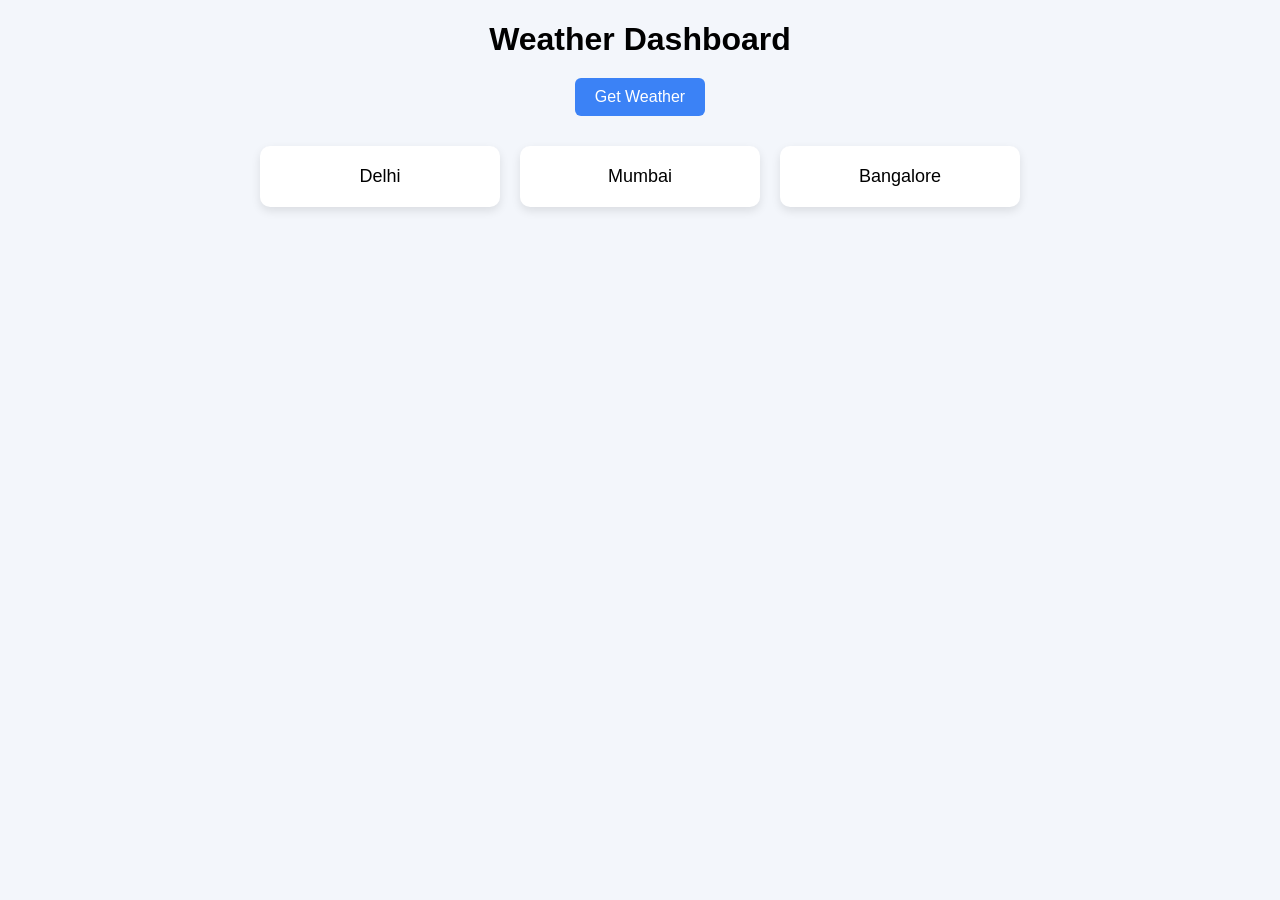
<file: Assignment_4/index.html>
<!DOCTYPE html>
<html lang="en">
<head>
<meta charset="UTF-8">
<title>Weather Dashboard</title>

<link rel="stylesheet" href="assests\css\style.css">

</head>

<body>

<h1>Weather Dashboard</h1>

<button id="btn">Get Weather</button>

<div class="container">

  <div class="card" id="delhi">
    Delhi
  </div>

  <div class="card" id="mumbai">
    Mumbai
  </div>

  <div class="card" id="bangalore">
    Bangalore
  </div>

</div>

<script src="assests\js\script.js"></script>

</body>
</html>
</file>
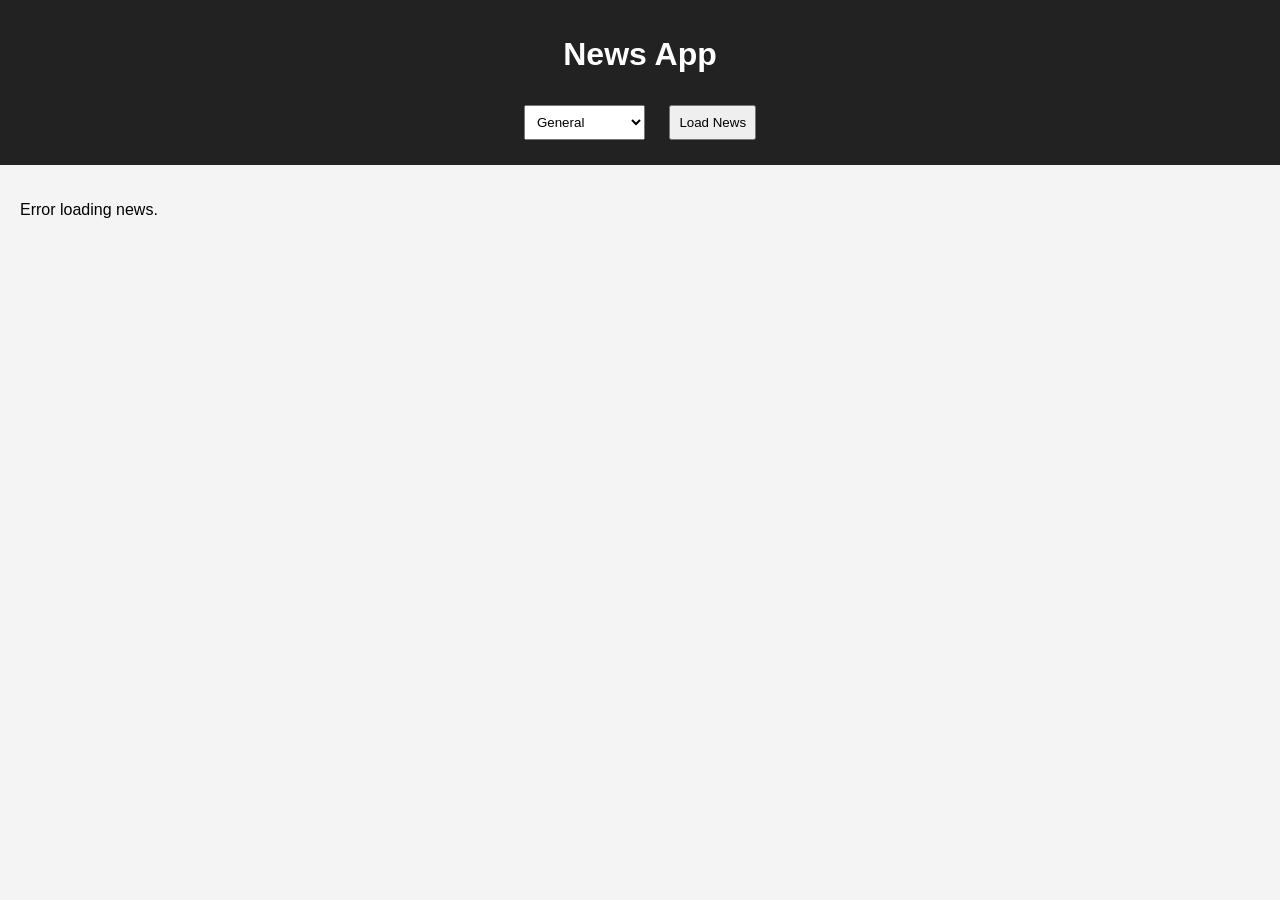
<file: Assignment_5/index.html>
<!DOCTYPE html>
<html lang="en">
<head>
<meta charset="UTF-8">
<meta name="viewport" content="width=device-width, initial-scale=1.0">
<title>Simple News App</title>
<link rel="stylesheet" href="assets/css/style.css">
</head>

<body>

<header>
<h1>News App</h1>

<select id="category">
<option value="general">General</option>
<option value="technology">Technology</option>
<option value="business">Business</option>
<option value="sports">Sports</option>
<option value="health">Health</option>
<option value="science">Science</option>
<option value="entertainment">Entertainment</option>
</select>

<button id="loadNews">Load News</button>

</header>

<div id="newsContainer"></div>

<script src="assets/js/script.js"></script>
</body>
</html>
</file>
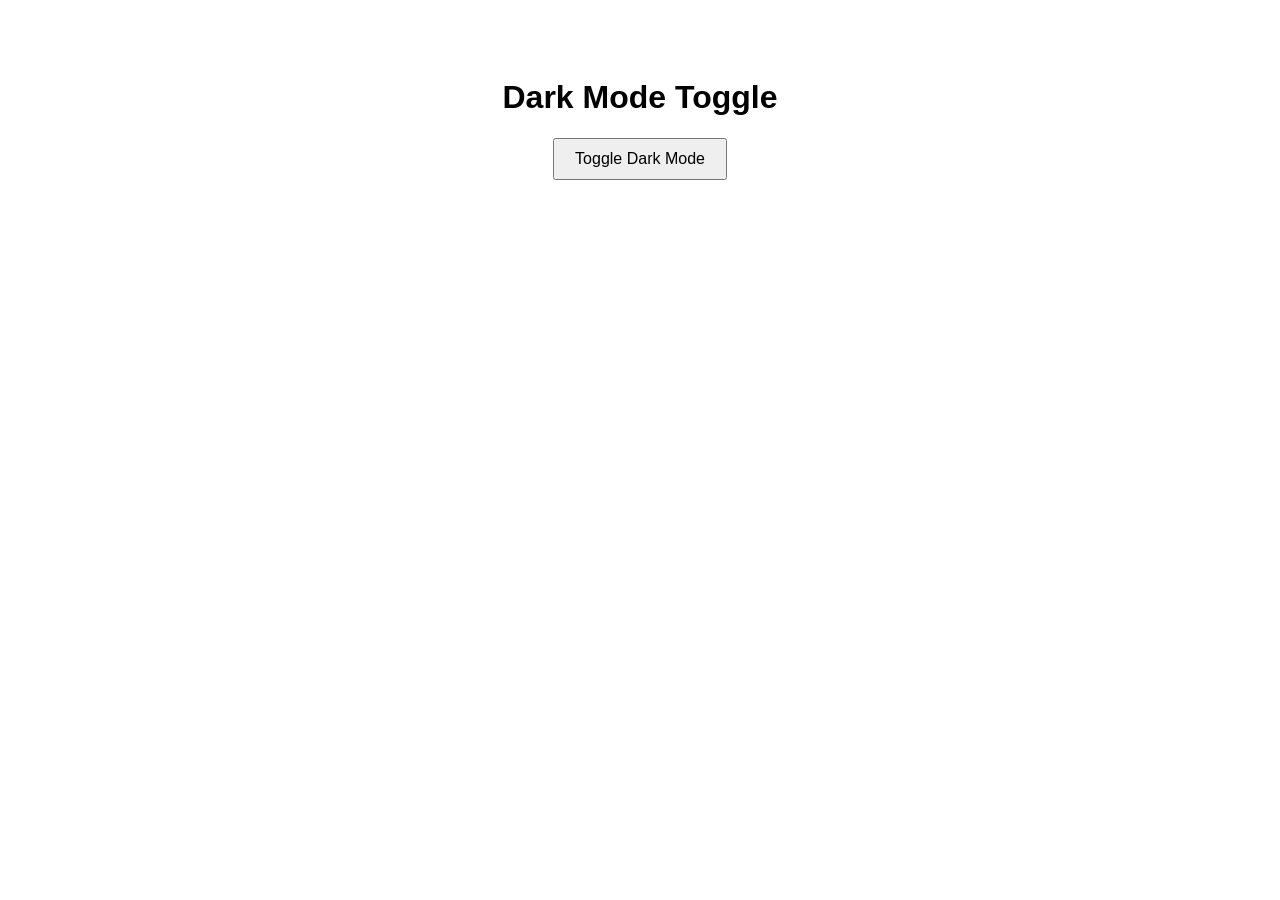
<file: Assignment_2/darkmode.html>
<!DOCTYPE html>
<html>
<head>
<title>Dark Mode Toggle</title>
</head>

<body style="font-family:Arial; text-align:center; padding:50px;">

<h1>Dark Mode Toggle</h1>

<button onclick="toggleMode()" style="padding:10px 20px; font-size:16px;">
Toggle Dark Mode
</button>

<script>

let mode = localStorage.getItem("theme");

if(mode === "dark"){
    document.body.style.background = "black";
    document.body.style.color = "white";
}

function toggleMode(){

    if(document.body.style.background === "black"){
        document.body.style.background = "white";
        document.body.style.color = "black";
        localStorage.setItem("theme","light");
    } 
    else{
        document.body.style.background = "black";
        document.body.style.color = "white";
        localStorage.setItem("theme","dark");
    }

}

</script>

</body>
</html>
</file>
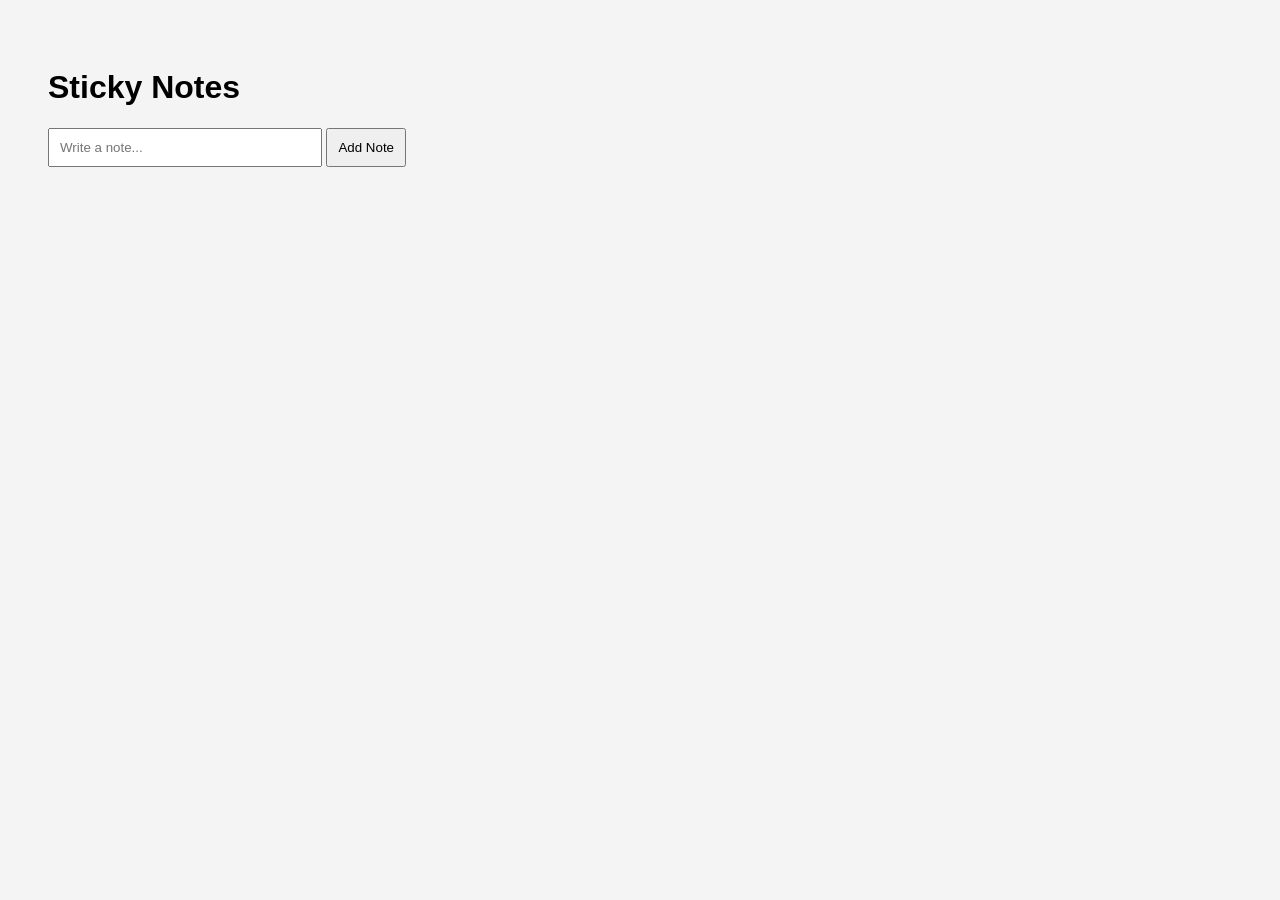
<file: Assignment_2/sticky_notes.html>
<!DOCTYPE html>
<html>
<head>
<title>Sticky Notes</title>
</head>

<body style="font-family:Arial; padding:40px; background:#f4f4f4;">

<h1>Sticky Notes</h1>

<input id="noteInput" placeholder="Write a note..."
style="padding:10px; width:250px;">

<button onclick="addNote()" style="padding:10px;">
Add Note
</button>

<div id="notes" style="margin-top:20px;"></div>

<script>

let notes = JSON.parse(localStorage.getItem("notes")) || [];

function displayNotes(){

    let container = document.getElementById("notes");
    container.innerHTML = "";

    notes.forEach((note,index)=>{

        let div = document.createElement("div");

        div.style.background="yellow";
        div.style.padding="10px";
        div.style.margin="10px";
        div.style.width="200px";

        div.innerHTML = `
        ${note}
        <br><br>
        <button onclick="deleteNote(${index})">Delete</button>
        `;

        container.appendChild(div);

    });

}

function addNote(){

    let input = document.getElementById("noteInput");

    if(input.value === "") return;

    notes.push(input.value);

    localStorage.setItem("notes", JSON.stringify(notes));

    input.value="";

    displayNotes();

}

function deleteNote(index){

    notes.splice(index,1);

    localStorage.setItem("notes", JSON.stringify(notes));

    displayNotes();

}

displayNotes();

</script>

</body>
</html>
</file>
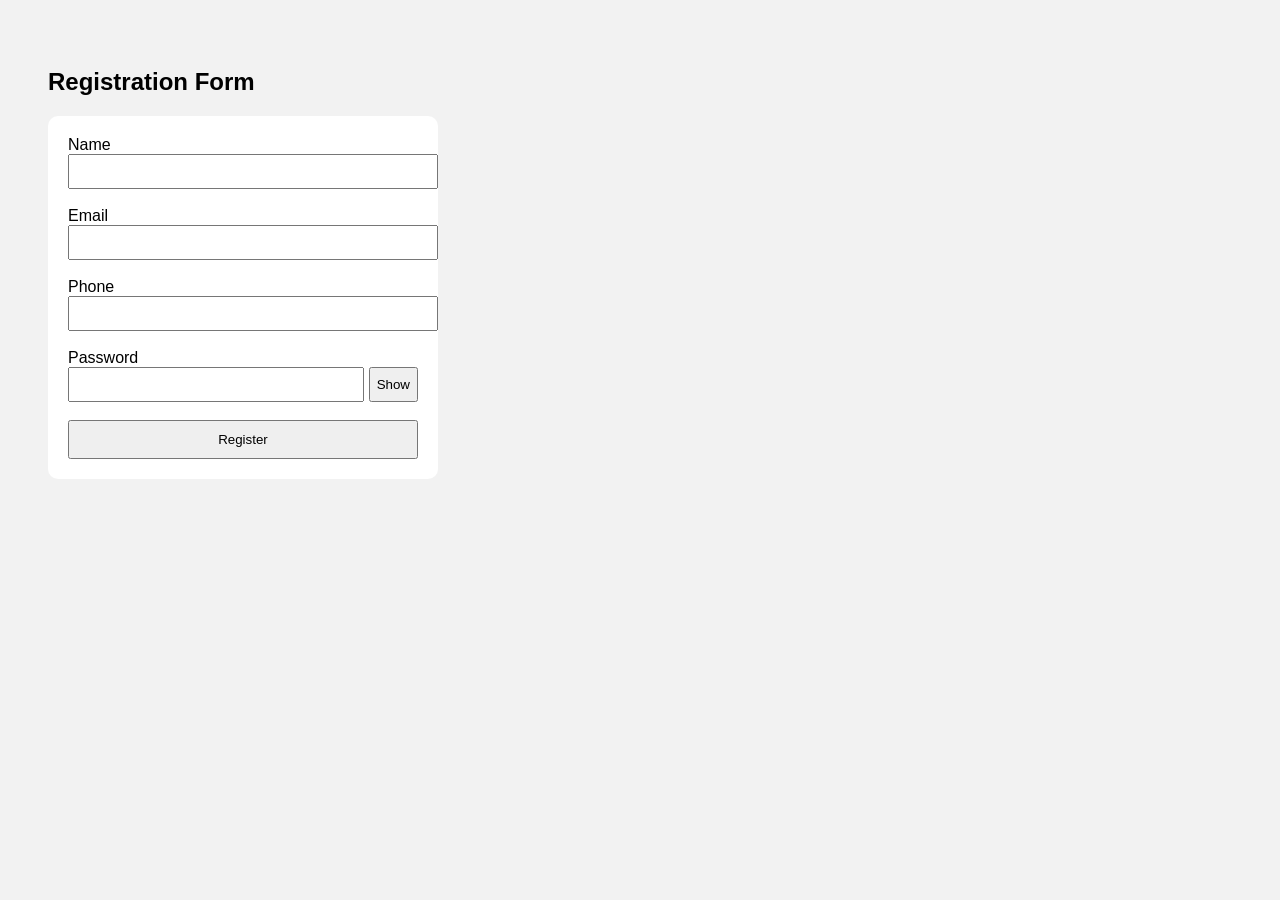
<file: Assignment_3/Registration_Form.html>
<!DOCTYPE html>
<html>
<head>
<title>Registration Form</title>
</head>

<body style="font-family:Arial; background:#f2f2f2; padding:40px;">

<h2>Registration Form</h2>

<form id="regForm" style="background:white; padding:20px; width:350px; border-radius:10px;">

<!-- NAME -->
<label>Name</label><br>
<input id="name" type="text" style="width:100%; padding:8px;">
<div id="nameError" style="color:red; font-size:12px;"></div>
<br>

<!-- EMAIL -->
<label>Email</label><br>
<input id="email" type="text" style="width:100%; padding:8px;">
<div id="emailError" style="color:red; font-size:12px;"></div>
<br>

<!-- PHONE -->
<label>Phone</label><br>
<input id="phone" type="text" style="width:100%; padding:8px;">
<div id="phoneError" style="color:red; font-size:12px;"></div>
<br>

<!-- PASSWORD -->
<label>Password</label><br>

<div style="display:flex;">
<input id="password" type="password" style="width:100%; padding:8px;">
<button type="button" onclick="togglePassword()" style="margin-left:5px;">Show</button>
</div>

<div id="strength" style="font-size:12px;"></div>
<br>

<button type="submit" style="padding:10px; width:100%;">Register</button>

</form>

<script>

// INPUT ELEMENTS
let nameInput = document.getElementById("name");
let emailInput = document.getElementById("email");
let phoneInput = document.getElementById("phone");
let passwordInput = document.getElementById("password");

// ERROR ELEMENTS
let nameError = document.getElementById("nameError");
let emailError = document.getElementById("emailError");
let phoneError = document.getElementById("phoneError");
let strength = document.getElementById("strength");


// NAME VALIDATION
nameInput.addEventListener("input", function(){

    if(nameInput.value.length < 3){
        nameError.innerText = "Name must be at least 3 characters";
    } else{
        nameError.innerText = "";
    }

});


// EMAIL VALIDATION
emailInput.addEventListener("input", function(){

    let pattern = /^[^ ]+@[^ ]+\.[a-z]{2,3}$/;

    if(!pattern.test(emailInput.value)){
        emailError.innerText = "Invalid email format";
    } else{
        emailError.innerText = "";
    }

});


// PHONE VALIDATION
phoneInput.addEventListener("input", function(){

    if(phoneInput.value.length != 10){
        phoneError.innerText = "Phone must be 10 digits";
    } else{
        phoneError.innerText = "";
    }

});


// PASSWORD STRENGTH
passwordInput.addEventListener("input", function(){

    let pass = passwordInput.value;

    if(pass.length < 6){
        strength.innerText = "Weak Password";
        strength.style.color = "red";
    }
    else if(pass.length < 10){
        strength.innerText = "Medium Password";
        strength.style.color = "orange";
    }
    else{
        strength.innerText = "Strong Password";
        strength.style.color = "green";
    }

});


// SHOW / HIDE PASSWORD
function togglePassword(){

    if(passwordInput.type === "password"){
        passwordInput.type = "text";
    } else{
        passwordInput.type = "password";
    }

}


// FORM SUBMIT
document.getElementById("regForm").addEventListener("submit", function(e){

    e.preventDefault();

    let user = {
        name: nameInput.value,
        email: emailInput.value,
        phone: phoneInput.value,
        password: passwordInput.value
    };

    let submissions = JSON.parse(localStorage.getItem("submissions")) || [];

    submissions.push(user);

    localStorage.setItem("submissions", JSON.stringify(submissions));

    alert("Registration Saved!");

    this.reset();

    strength.innerText="";

});

</script>

</body>
</html>
</file>
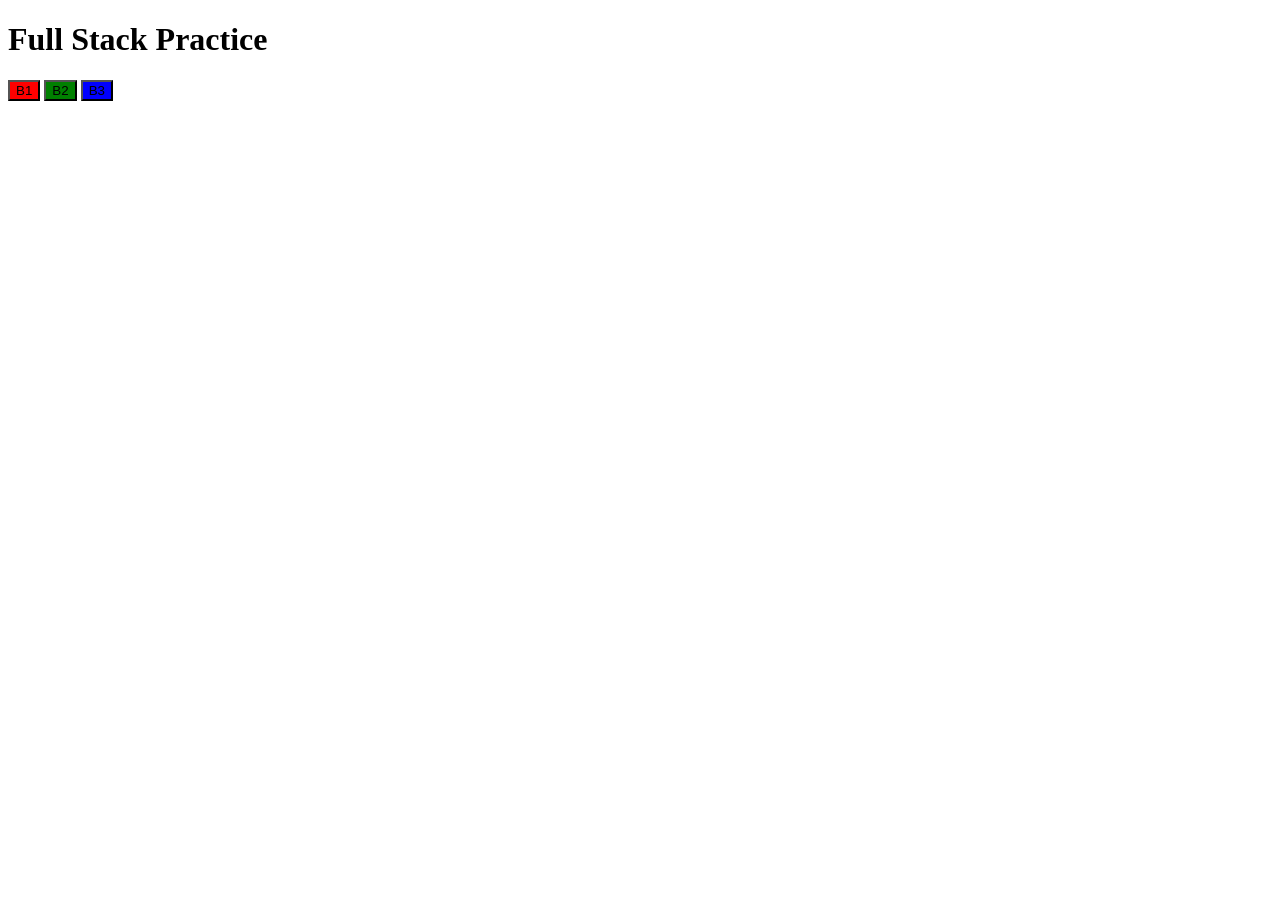
<file: Class_Practice/colorButton.html>
<!DOCTYPE html>
<html lang="en">
<head>
<meta charset="UTF-8">
<meta name="viewport" content="width=device-width, initial-scale=1.0">
<title>Document</title>
</head>
<body>
<h1>Full Stack Practice</h1>
<button class="btn">B1</button>
<button class="btn">B2</button>
<button class="btn">B3</button>
<script>
let buttons = document.querySelectorAll(".btn");
buttons[0].style.backgroundColor = "red";
buttons[1].style.backgroundColor = "green";
buttons[2].style.backgroundColor = "blue";
buttons.forEach(function(button){
    button.addEventListener("click", function(){
        document.body.style.backgroundColor = button.style.backgroundColor;
    });
});
</script>
</body>
</html>
</file>
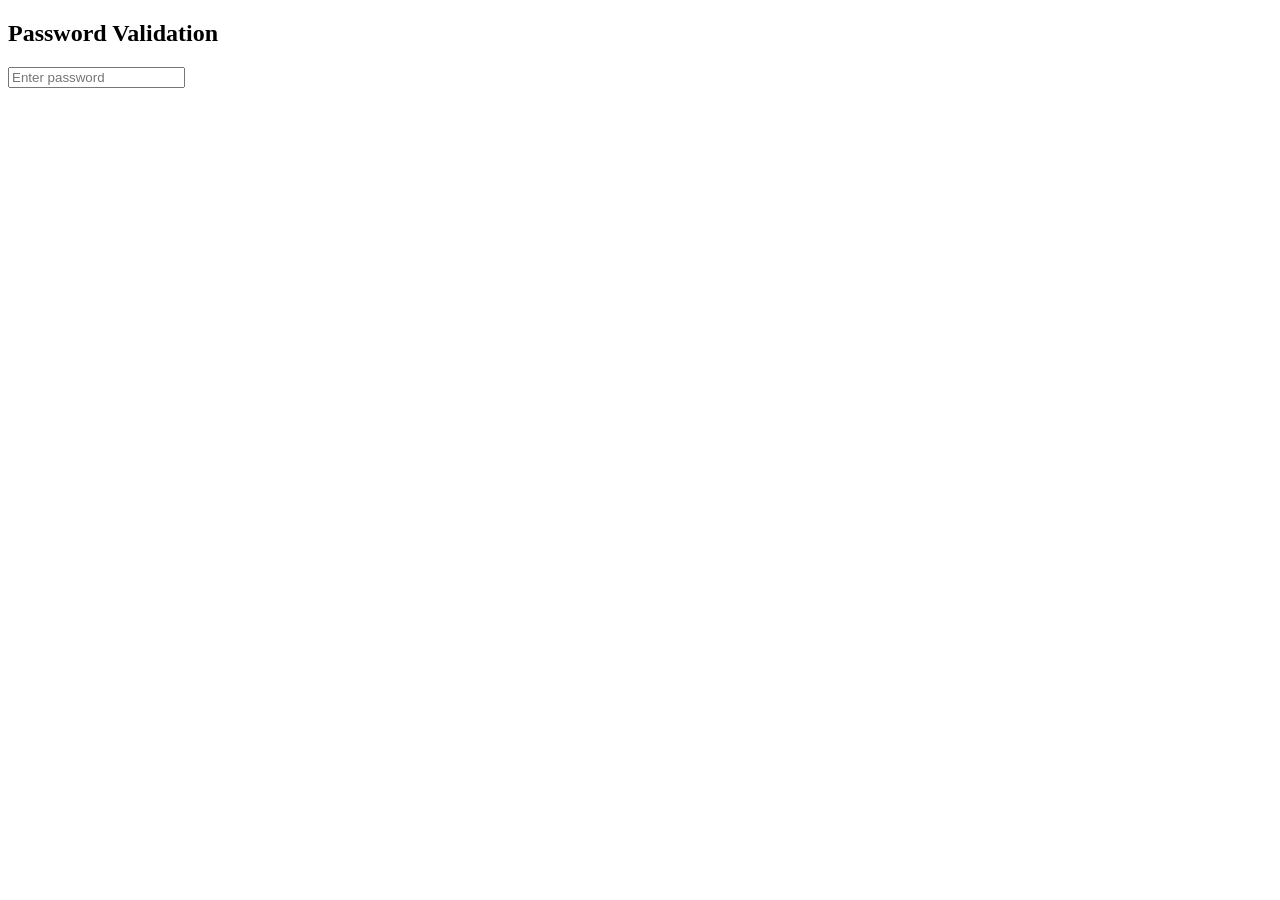
<file: Class_Practice/password.html>
<!DOCTYPE html>
<html lang="en">
<head>
<meta charset="UTF-8">
<meta name="viewport" content="width=device-width, initial-scale=1.0">
<title>Password Validation</title>
</head>
<body>
    <h2>Password Validation</h2>

    <input type="password" id="password" placeholder="Enter password">

    <p id="message"></p>
</body>
<script>
    
    const password = document.querySelector("#password")
    const message = document.querySelector("#message")

    password.addEventListener("input", function () {


        if (password.value.length < 6) {
            message.innerText = "Password must be at least 6 characters"
            message.style.color = "red"
        }
        else {
            message.innerText = "Strong password"
            message.style.color = "green"
        }
    })

</script>
</file>
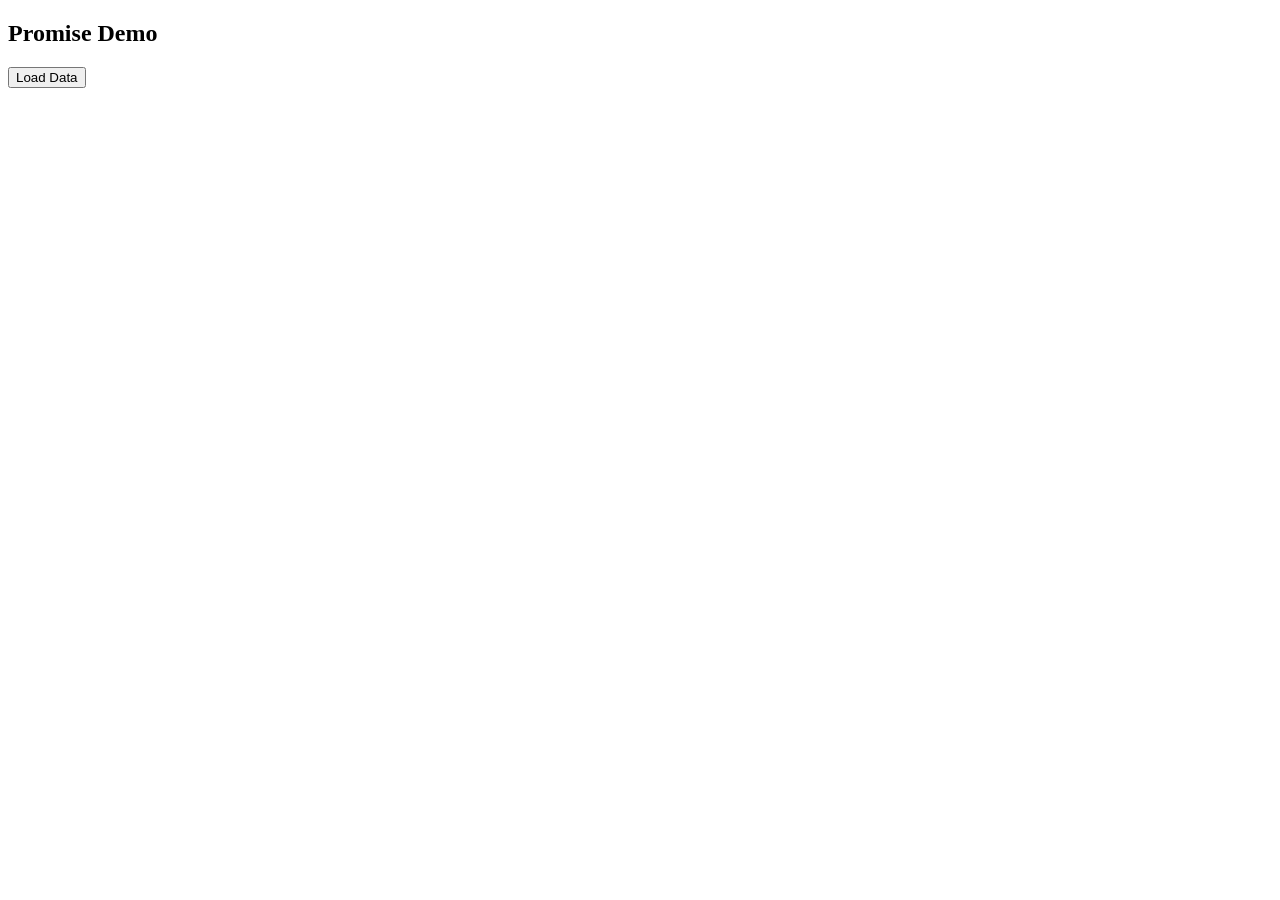
<file: Class_Practice/practices.html>
<!doctype html>
<html>
  <head>
    <title>Promise Example</title>
  </head>
  <body>
    <h2>Promise Demo</h2>
    <button id="loadBtn">Load Data</button>
    <p id="output"></p>

    <script>
      function fetchData() {
        return new Promise(function (resolve, reject) {
          // simulate delay like API call
          setTimeout(function () {
            let success = true;

            if (success) {
              resolve("Data loaded successfully");
            } else {
              reject("Something went wrong");
            }
          }, 2000);
        });
      }
      
      document.getElementById("loadBtn").addEventListener("click", function () {
        document.getElementById("output").innerText = "Loading...";

        fetchData()
          .then(function (result) {
            //then runs this function when promise is resolved, with data being passed as argument which is result here
            document.getElementById("output").innerText = result;
          })
          .catch(function (error) {
            document.getElementById("output").innerText = error;
          });
      });
    </script>
  </body>
</html>
</file>
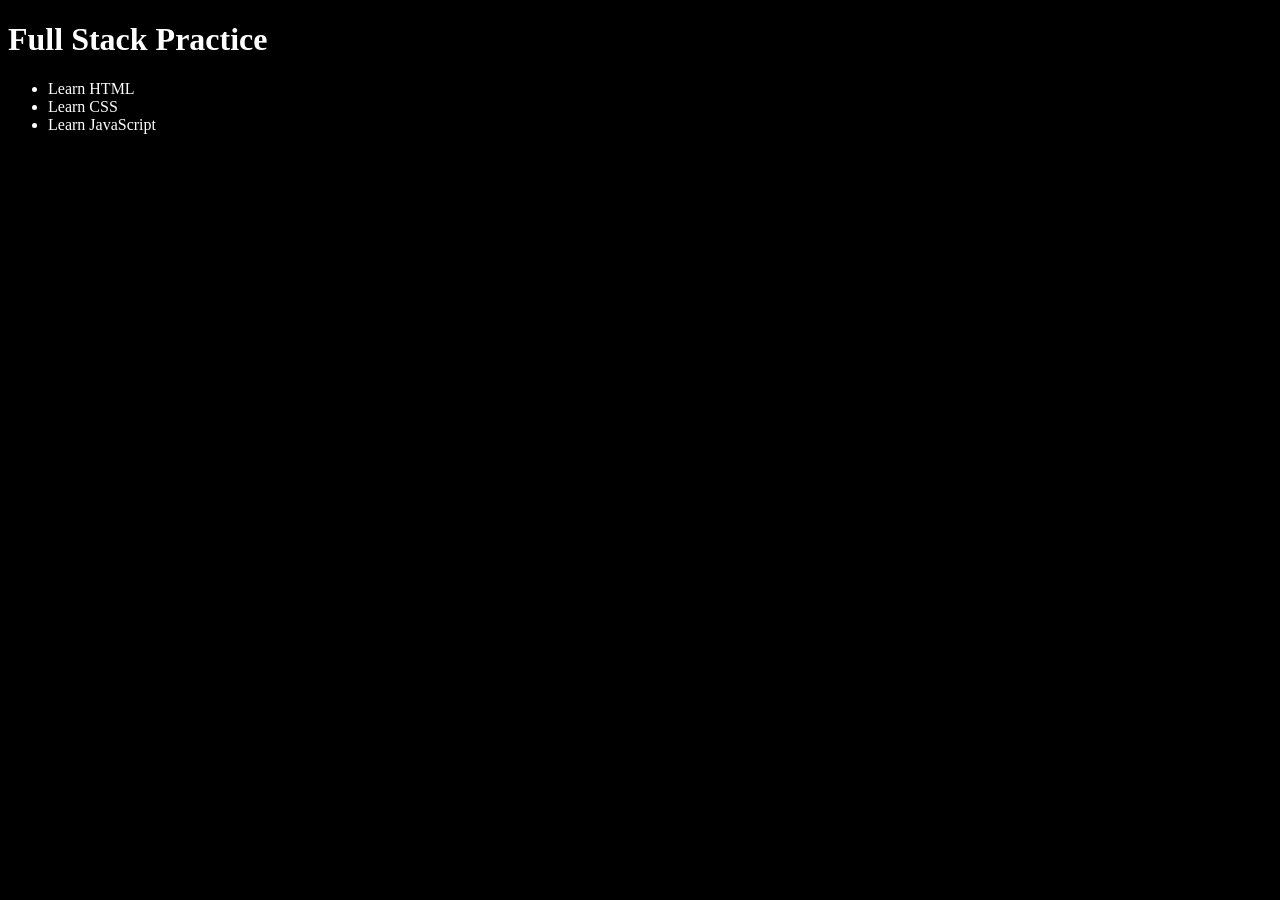
<file: Class_Practice/task.html>
<!DOCTYPE html>
<html lang="en">
<head>
<meta charset="UTF-8">
<meta name="viewport" content="width=device-width, initial-scale=1.0">
<title>Document</title>
</head>
<body style="color: rgb(255, 255, 255); background-color: rgb(0, 0, 0);">
<h1>Full Stack Practice</h1>
<ul>
    <li class="item">Learn HTML</li>
    <li class="item">Learn CSS</li>
    <li class="item">Learn JavaScript</li>
</ul>
<script>
let items = document.querySelectorAll(".item");
items.forEach(function(item){
    item.addEventListener("click", function(){
        item.style.textDecoration = "line-through";
    });
});
</script>
</body>
</html>
</file>
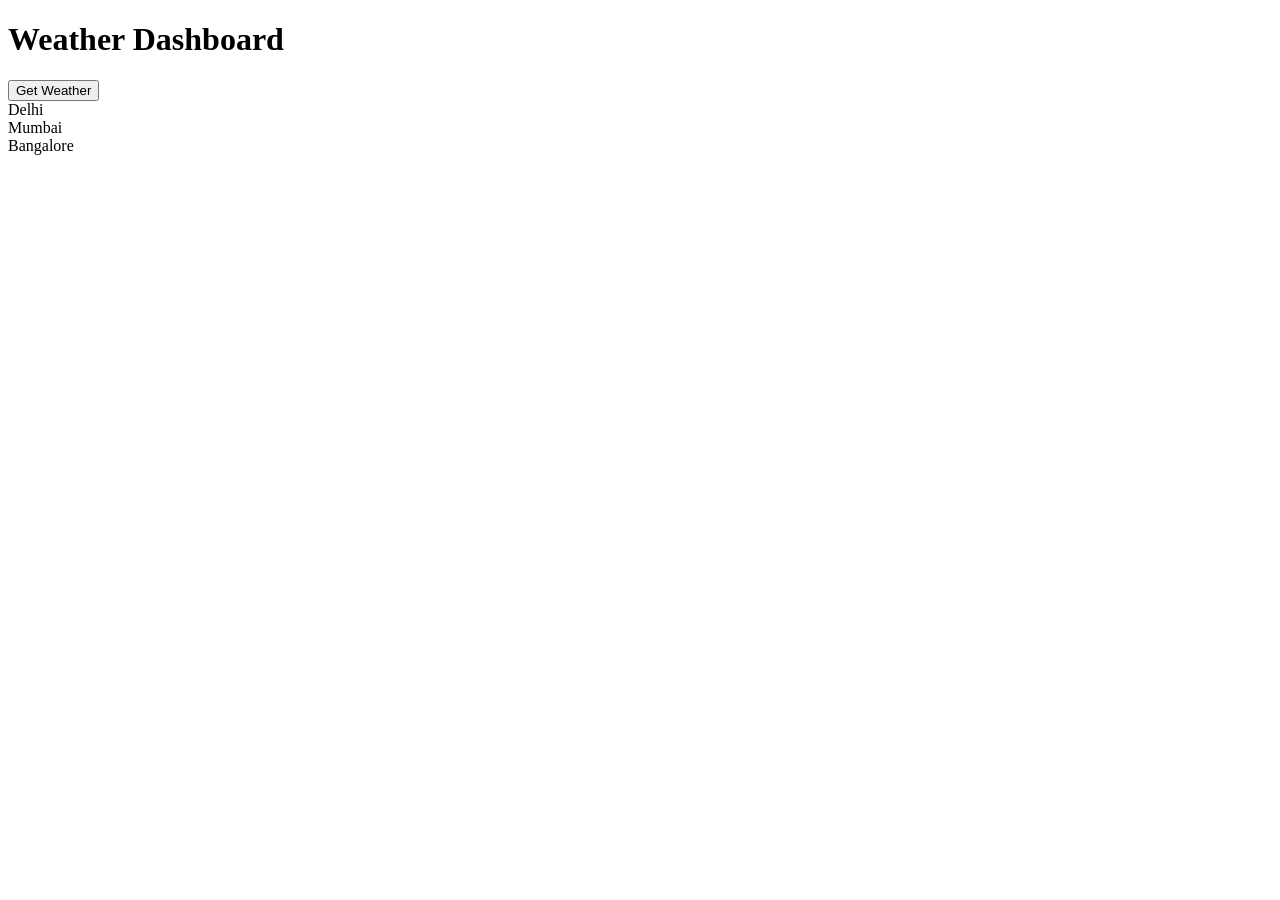
<file: Class_Practice/weather_dashboard.html>
<!doctype html>
<html lang="en">
  <head>
    <meta charset="UTF-8" />
    <title>Weather Dashboard</title>

    
  </head>

  <body>
    <h1>Weather Dashboard</h1>

    <button id="btn">Get Weather</button>

    <div class="container">
      <div class="card" id="delhi">Delhi</div>
      <div class="card" id="mumbai">Mumbai</div>
      <div class="card" id="bangalore">Bangalore</div> 
    </div>
  </body>
  <script>
    const btn = document.getElementById("btn");

    btn.addEventListener("click", getWeather);

    function getWeather() {
      const delhi = fetch(
        "https://api.open-meteo.com/v1/forecast?latitude=28.61&longitude=77.23&current_weather=true",
      );
      const mumbai = fetch(
        "https://api.open-meteo.com/v1/forecast?latitude=19.07&longitude=72.87&current_weather=true",
      );
      const bangalore = fetch(
        "https://api.open-meteo.com/v1/forecast?latitude=12.97&longitude=77.59&current_weather=true",
      );

      Promise.all([delhi, mumbai, bangalore]) 
        .then((responses) => {
          return Promise.all(responses.map((res) => res.json()));
        })
        .then((data) => {
          const [delhiData, mumbaiData, bangaloreData] = data;

          document.getElementById("delhi").innerHTML =
            `Delhi <br> 🌡 ${delhiData.current_weather.temperature}°C`;

          document.getElementById("mumbai").innerHTML = 
            `Mumbai <br> 🌡 ${mumbaiData.current_weather.temperature}°C`;

          document.getElementById("bangalore").innerHTML =
            `Bangalore <br> 🌡 ${bangaloreData.current_weather.temperature}°C`;
        })
        .catch((err) => {
          console.log("Error:", err);
        }); 
       
    }
  </script>
</html>
</file>
<file: Assignment_5/assets/css/style.css>
body{
font-family: Arial, sans-serif;
background:#f4f4f4;
margin:0;
}

header{
background:#222;
color:white;
padding:15px;
text-align:center;
}

select,button{
padding:8px;
margin:10px;
}

#newsContainer{
display:grid;
grid-template-columns:repeat(auto-fit,minmax(300px,1fr));
gap:20px;
padding:20px;
}

.card{
background:white;
border-radius:8px;
box-shadow:0 2px 10px rgba(0,0,0,0.1);
overflow:hidden;
}

.card img{
width:100%;
height:200px;
object-fit:cover;
}

.card-content{
padding:15px;
}

.card h3{
margin:0 0 10px 0;
}

.card a{
text-decoration:none;
color:blue;
}
</file>
